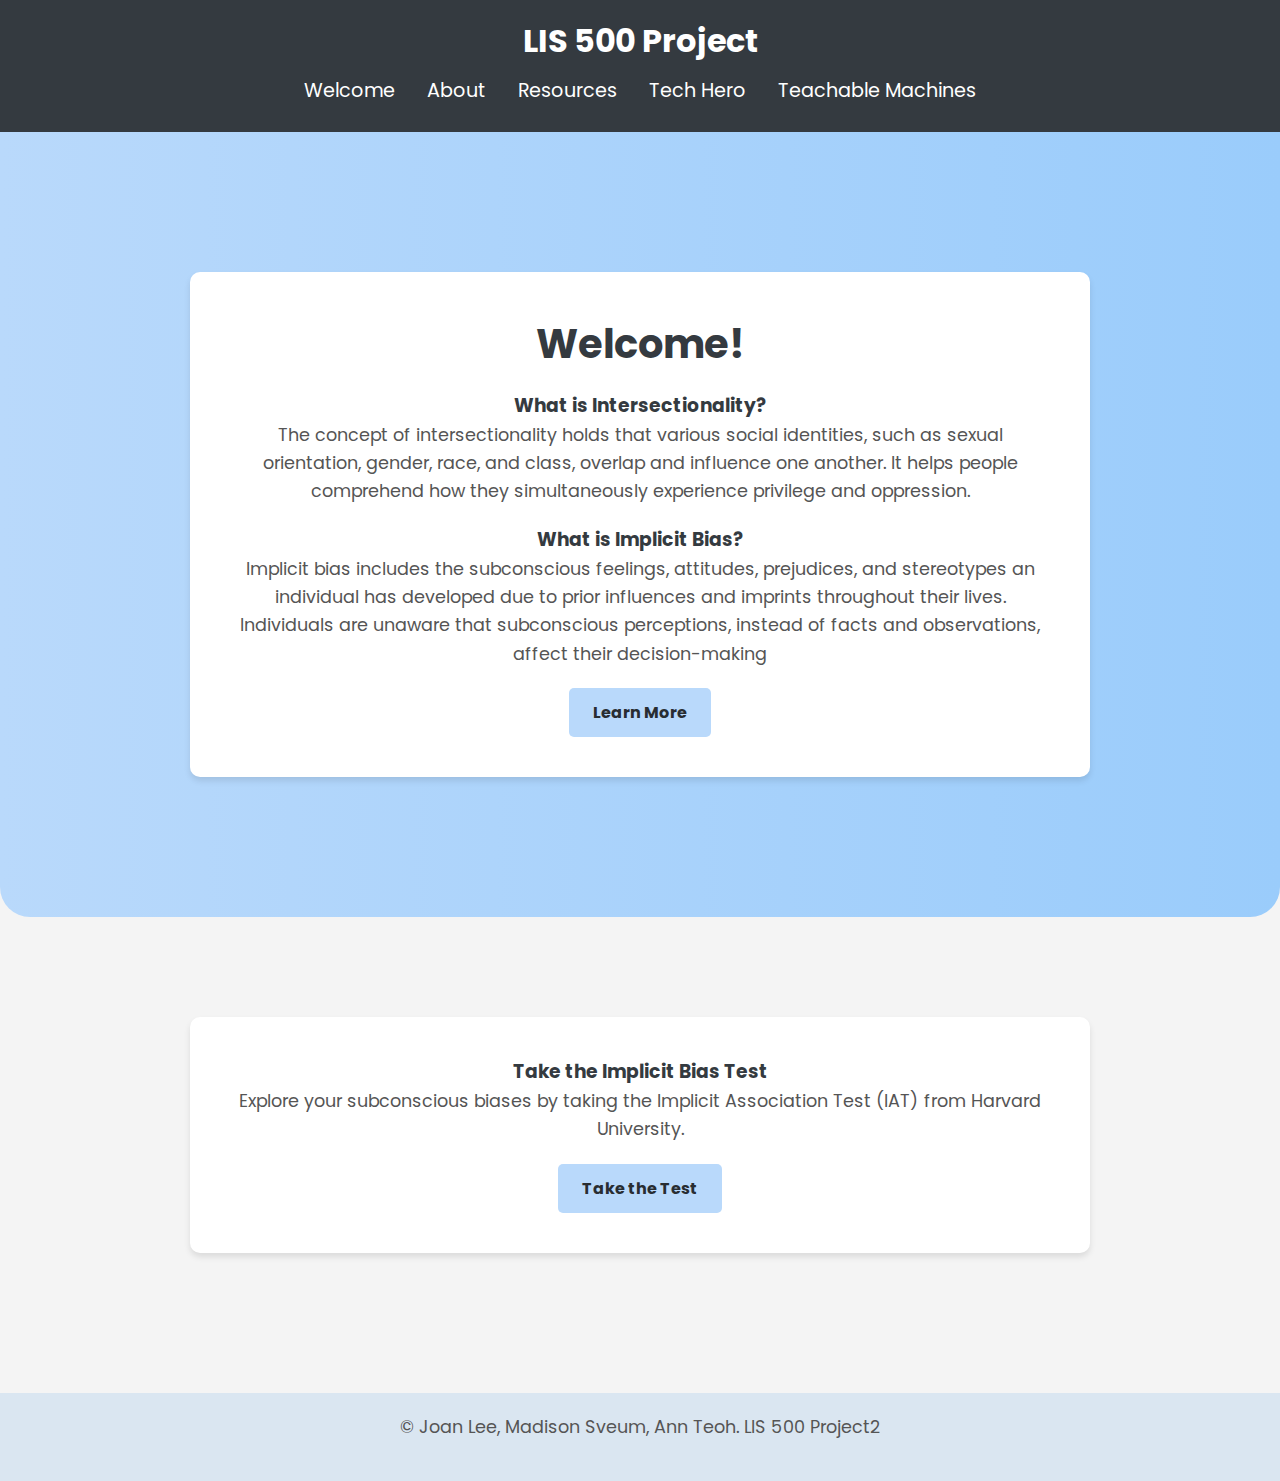
<file: index.html>
<!DOCTYPE html>
<html lang="en">
 <head>
   <meta charset="UTF-8" />
   <meta http-equiv="X-UA-Compatible" content="IE=edge" />
   <meta name="viewport" content="width=device-width, initial-scale=1.0" />
   <title>LIS500Project</title>
   <link rel="stylesheet" href="stylepage.css" />
 </head>
 <body>
   <nav>
     <div class="logo">LIS 500 Project</div>
     <ul class="nav-links">
       <li><a href="index.html">Welcome</a></li>
       <li><a href="about us.html">About</a></li>
       <li><a href="resource.html">Resources</a></li>
       <li><a href="tech hero.html">Tech Hero</a></li>
      <li><a href="teachable.html">Teachable Machines</a></li>

      </ul>
   </nav>
   </head>
  
   <!-- Splash Page -->
   <section id="home" class="splash">
     <div class="container">
       <h1>Welcome!</h1>
       <h3>What is Intersectionality?</h3>
       <p> The concept of intersectionality holds that various social identities, such as sexual orientation, gender, race, and class, overlap and influence one another.  It helps people comprehend how they simultaneously experience privilege and oppression.</p>
       <h3>What is Implicit Bias?</h3>
       <p>Implicit bias includes the subconscious feelings, attitudes, prejudices, and stereotypes an individual has developed due to prior influences and imprints throughout their lives. Individuals are unaware that subconscious perceptions, instead of facts and observations, affect their decision-making</p>
       <a href="resource.html" class="button">Learn More</a>
     </div>
   </section>

   <section id="implicit-test" class="test-section">
     <div class="container">
       <h3>Take the Implicit Bias Test</h3>
       <p>Explore your subconscious biases by taking the Implicit Association Test (IAT) from Harvard University.</p>
       <a href="https://implicit.harvard.edu/implicit/takeatest.html" class="button" target="_blank">
         Take the Test
       </a>
     </div>
   </section>

  


   <footer>
     <p>&copy; Joan Lee, Madison Sveum, Ann Teoh. LIS 500 Project2</p>
   </footer>
 </body>
</html>
</file>
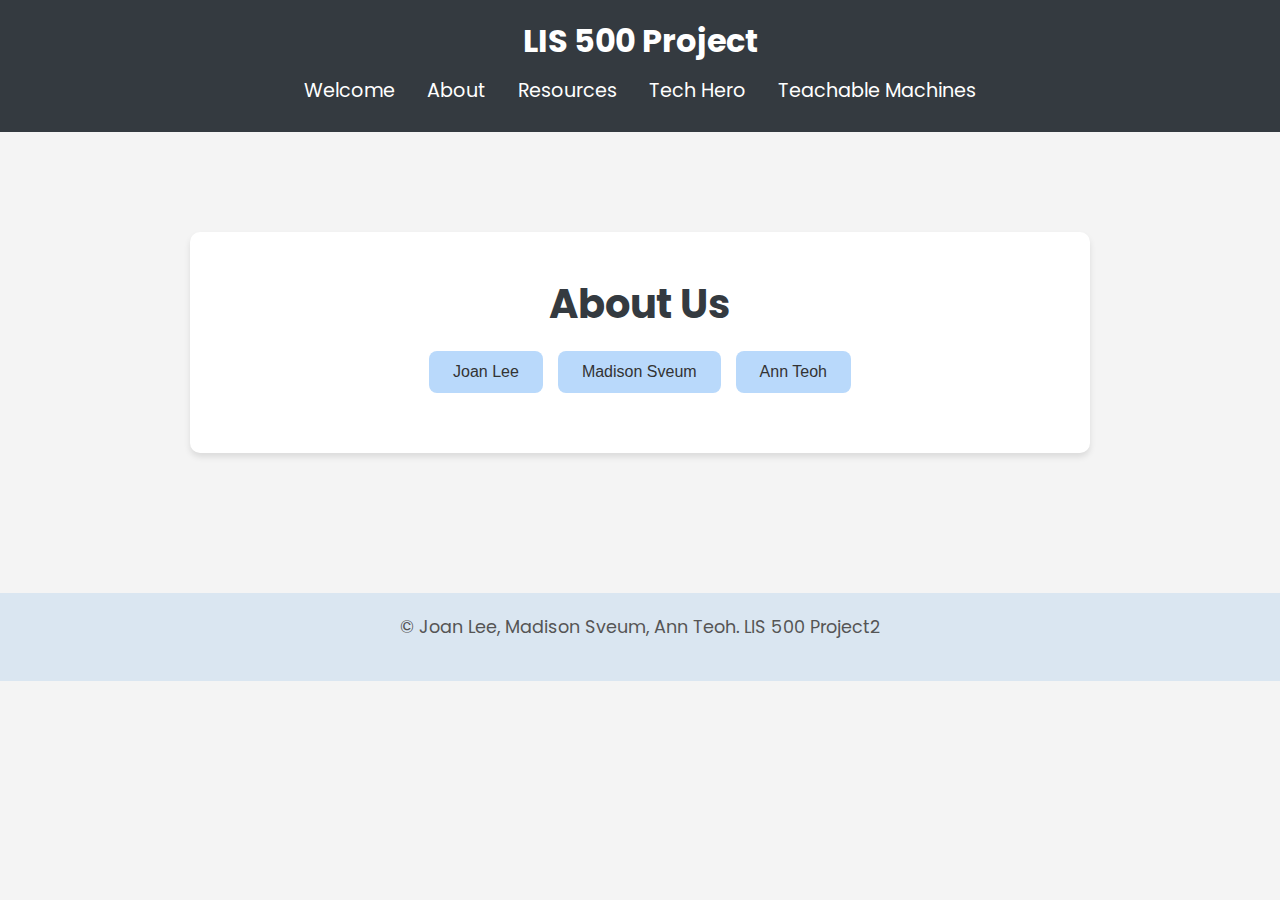
<file: about us.html>
<!DOCTYPE html>
<html lang="en">
 <head>
   <meta charset="UTF-8" />
   <meta http-equiv="X-UA-Compatible" content="IE=edge" />
   <meta name="viewport" content="width=device-width, initial-scale=1.0" />
   <title>LIS500Project</title>
   <link rel="stylesheet" href="stylepage.css" />
 </head>
 <body>
   <nav>
     <div class="logo">LIS 500 Project</div>
     <ul class="nav-links">
       <li><a href="index.html">Welcome</a></li>
       <li><a href="about us.html">About</a></li>
       <li><a href="resource.html">Resources</a></li>
       <li><a href="tech hero.html">Tech Hero</a></li>
      <li><a href="teachable.html">Teachable Machines</a></li>
      </ul>
   </nav>
   </head>

   <!-- About Me Section -->
<section id="about">
    <div class="container">
      <h2>About Us</h2>
       <div class="buttons">
        <button class="profile-btn" onclick="showDescription('joan')">Joan Lee</button>
        <button class="profile-btn" onclick="showDescription('madison')">Madison Sveum</button>
        <button class="profile-btn" onclick="showDescription('ann')">Ann Teoh</button>
      </div>
       <div id="description">
        <p id="joan" class="description">Hi, I’m Joan Lee. I am from Seoul, Korea but I have lived in multiple countries: Taiwan, and the US. I am pursuing a double major in Information Science and Communication Arts with a minor in Digital Studies at the University of Wisconsin-Madison. I’m taking this course to learn web development basics like HTML, CSS, and databases while also understanding race and discrimination in the tech industry. I want to be more aware of biases in technology and how to create inclusive digital spaces.</p>
        <p id="madison" class="description">I’m originally from Milwaukee, WI. I’m a junior studying Information Science. I’m minoring in Digital Studies, Digital Media Analytics, Sports Communication and Graphic Design. This semester in addition to LIS 500 Code and Power I’m taking LIS 472 Introduction to Web Development, LIS 640 Generative AI, JOURN 175 Digital Media Fluency, and ATM OCN 102 Climate Change.</p>
        <p id="ann" class="description">Hi, I’m Ann Teoh from Kuala Lumpur, Malaysia. I am a senior majoring in Information Science with a minor in Digital Studies at UW. I decided to take this course based on a recommendation from a friend who found it interesting. Initially, I enrolled to improve my web development skills, particularly in HTML and CSS. However, as the semester progressed, I found the course even more engaging than I expected. It not only deepens my technical skills but also connects to the ethical implications of technology—particularly how those in power influence technology and how issues of race and discrimination manifest in digital spaces. I want to become more aware of biases in technology and learn how to create more inclusive digital environments.</p>
      </div>
    </div>
  </section>
  
   <script>
    function showDescription(person) {
      document.querySelectorAll('.description').forEach(desc => desc.style.display = 'none');
      document.getElementById(person).style.display = 'block';
    }
  </script>

  
<footer>
  <p>&copy; Joan Lee, Madison Sveum, Ann Teoh. LIS 500 Project2</p>
</footer>
</body>
</html>
</file>
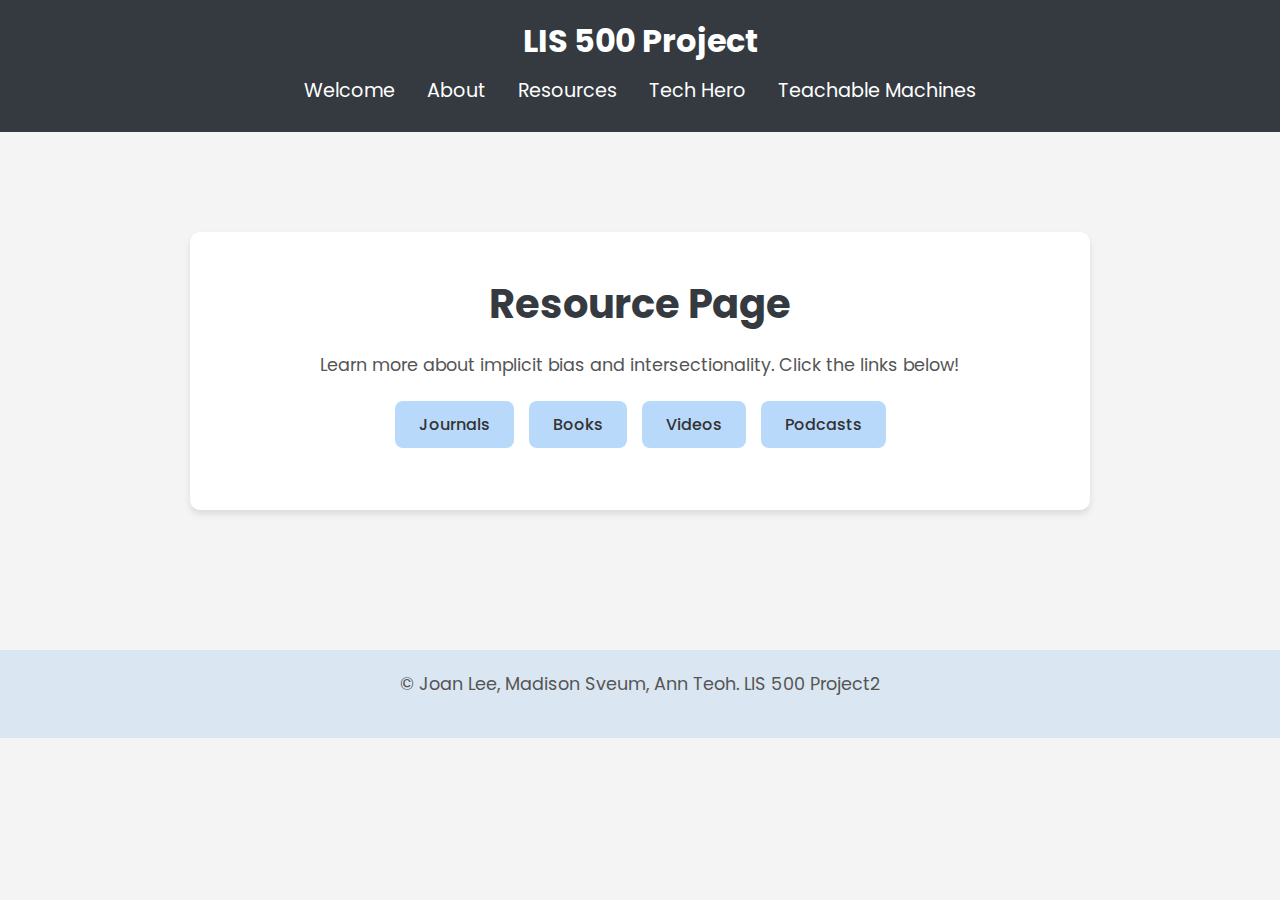
<file: resource.html>
<!DOCTYPE html>
<html lang="en">
    <head>
        <meta charset="UTF-8" />
        <meta http-equiv="X-UA-Compatible" content="IE=edge" />
        <meta name="viewport" content="width=device-width, initial-scale=1.0" />
        <title>LIS500Project</title>
        <link rel="stylesheet" href="stylepage.css" />
      </head>
      <body>
        <nav>
          <div class="logo">LIS 500 Project</div>
          <ul class="nav-links">
            <li><a href="index.html">Welcome</a></li>
            <li><a href="about us.html">About</a></li>
            <li><a href="resource.html">Resources</a></li>
            <li><a href="tech hero.html">Tech Hero</a></li>
            <li><a href="teachable.html">Teachable Machines</a></li>

           </ul>
        </nav>
    </head>

    <section id="resources">
        <div class="container">
          <h2>Resource Page</h2>
          <p>Learn more about implicit bias and intersectionality. Click the links below! </p>
          <ul class="buttons">
            <li><a href="#Journals" class="profile-btn">Journals</a></li>
            <li><a href="#Books" class="profile-btn">Books</a></li>
            <li><a href="#Videos" class="profile-btn">Videos</a></li>
            <li><a href="#Podcasts" class="profile-btn">Podcasts</a></li>
          </ul>   
        </div>
        <div class="resource" id="Journals">
        <h3>Journals</h3>
        <ul>
          <div>
          <li><a href="https://www.jstor.org/journal/jinte" target="_blank">The Journal of Intersectionality</a></li>
          <img src="images/Journal of Intersectionality.jpeg" alt="The Journal of Intersectionality">
          <p>A peer-reviewed journal featuring critical research on how race, gender, and other social categories intersect to shape systems of power, privilege, and oppression. Offering diverse perspectives and in-depth analyses, it’s an essential resource for scholars, activists, and anyone interested in social justice.</p>
          </div>
          <div>
          <li><a href="https://journals.sagepub.com/page/ejw/collections/virtual-special-issues/intersectionality" target="_blank" >Virtual Special Issue - Intersectionality</a></li>
          <img src="images/ejwa_32_1_intersectionality.webp" alt="The Europeon Journal or Woman Studies" width = 300>  
          <p>A curated collection of research articles from <em> European Journal of Women’s Studies</em>, offering key theoretical insights and empirical studies on intersectionality. This special issue provides critical perspectives on how gender, race, and other identities shape lived experiences and social structures</p>
          </div>
          <div>
          <li><a href="https://chicagounbound.uchicago.edu/cgi/viewcontent.cgi?article=1052&context=uclf" target="_blank">Demarginalizing the Intersection of Race and Sex</a></li>
          <img src="images/race and sex.png" alt="Demarginalizing the Intersection of Race and Sex">
          <p>Kimberlé Crenshaw’s seminal 1989 article introduced intersectionality, a critical framework for understanding how overlapping systems of discrimination, particularly race and gender, shape lived experiences and legal outcomes.</p>
          </div>
        </ul>
        </div>

        <div class="resource" id="Books">
        <h3>Books</h3>
        <ul>
          <div>
          <li><a href="https://scholarship.law.columbia.edu/books/255/" target="_blank">On Intersectionality : Essential Writings</a></li>
          <img src="images/on intersectionality.jpg" alt="On Intersectionality : Essential Writings" width = 300>
          <p>This definitive collection of essays by Kimberlé Crenshaw traces the development of intersectionality as a legal and social framework for analyzing overlapping forms of discrimination. A must-read for anyone exploring the roots of this transformative concept.</p>
          </div>
          <div>
          <li><a href="https://www.dukeupress.edu/intersectionality-as-critical-social-theory" target="_blank">Intersectionality as Critical Social Theory</a></li>
          <img src="images/intersectionality.webp" alt="Intersectionality as Critical Social Theory" width = 300>
          <p>In this seminal work, Patricia Hill Collins explores intersectionality as a critical framework for understanding power, identity, and social justice. A foundational text for scholars and activists examining systemic inequality.</p>
          </div>
          <div>
          <li><a href="https://www.haymarketbooks.org/books/780-freedom-is-a-constant-struggle" target="_blank">Freedom is a Constant Struggle</a></li>
          <img src="images/freedom.jpg20220624-42-bos3fg" alt="Freedom is a Constant Struggle">
          <p>" Freedom is a Constant Struggle" by Angela Davis explores global justice, feminism, and anti-racism through essays and speeches. It is useful for understanding systemic oppression and the power of collective action. Click to learn from one of today’s most influential activists..</p>
          </div>
        </ul>
        </div>
       
        <div class="resource" id="Videos">
        <h3>Videos</h3>
        <ul>
          <div>
          <li>What is Intersectionality?</li>
          <iframe
          src="https://www.youtube.com/embed/O1islM0ytkE" 
          name="iframe_a" 
          height="300px" 
          width="100%" 
          title="Iframe Example"
          allow="accelerometer; autoplay; clipboard-write; encrypted-media; gyroscope; picture-in-picture" 
          allowfullscreen>
          </iframe>
          <P>This short animated video breaks down the concept of intersectionality, showing how overlapping identities like race, gender, and class shape unique experiences of discrimination. A quick and insightful watch for anyone looking to understand the complexities of social inequality</p>
          </div>
          <div>
          <li>The Urgency of Intersectionality</li>
          <iframe
            src="https://www.youtube.com/embed/akOe5-UsQ2o" 
            name="iframe_b" 
            height="300px" 
            width="100%" 
            title="Iframe Example"
            allow="accelerometer; autoplay; clipboard-write; encrypted-media; gyroscope; picture-in-picture" 
            allowfullscreen>
          </iframe>
          <P>In this impactful TED Talk, Kimberlé Crenshaw, the scholar who coined the term "intersectionality," utilizes real-world examples to demonstrate how overlapping identities influence experiences of injustice. This is essential viewing for grasping how systemic inequality affects social movements and why intersectionality is vital for justice.</P>
          </div>
          <div>
          <li>#APeoplesJourney: African American Women and the Struggle for Equality</li> 
            <iframe
              src="https://www.youtube.com/embed/X5H80Nhmn20" 
              name="iframe_c" 
              height="300px" 
              width="100%" 
              title="Iframe Example"
              allow="accelerometer; autoplay; clipboard-write; encrypted-media; gyroscope; picture-in-picture" 
              allowfullscreen>
              </iframe>
              <p>This video highlights the pivotal role African American women have played in the fight for equality and justice. Through powerful stories and historical context, it sheds light on their contributions to social movements and the ongoing struggle for civil rights. It is a compelling watch for anyone interested in the intersection of race, gender, and activism.</p>
              </div>
        </ul>
        </div>
        
        <div class="resource" id="Podcasts">
        <h3>Podcasts</h3>
        <ul>
          <div>
          <li><a href="https://podcasts.apple.com/us/podcast/intersectionality-matters/id1441348908" target="_blank">Intersectionality Matters!</a></li>
          <img src="images/intersectionality matters.webp" alt="Intersectionality Matters!" width = 300>
          <p>Hosted by the scholar who coined the term "intersectionality," this podcast dives deep into how overlapping identities shape issues like race, gender, politics, and activism. Each episode offers insightful analysis and real-world examples, making it essential to listen to anyone committed to understanding and addressing systemic inequality</p>
          </div>
          <div>
          <li><a href="https://www.npr.org/sections/codeswitch/" target="_blank">Code Switch - Race. In Your Face</a></li> 
          <img src="images/code switch.webp" alt="Code Switch - Race. In Your Face">
          <p>This thought-provoking podcast explores race, culture, and identity in the U.S., often through an intersectional lens. With engaging storytelling and insightful analysis, "Code Switch" tackles complex issues in a way that’s both accessible and impactful. A must-listen for anyone looking to better understand the nuances of race and identity in America.</p>
          </div>
          <div>
          <li><a href="https://creators.spotify.com/pod/show/minda-harts/episodes/Intersectionality-and-Allyship-e2hska/a-a6ao6d" target="_blank">Secure the Seat</a></li> 
          <img src="images/secure the seat.jpg" alt="Code Switch - Secure the Seat">
          <p>This empowering podcast focuses on career advancement for women of color, tackling workplace challenges through the lens of intersectionality and allyship. Hosted by Minda Harts, it offers practical advice, inspiring stories, and actionable strategies for navigating professional spaces. A must-listen for women of color and allies committed to creating more inclusive workplaces.</p>
          </div>
        </ul>
        </div>
    </div>
 </section>

 
 <footer>
  <p>&copy; Joan Lee, Madison Sveum, Ann Teoh. LIS 500 Project2</p>
</footer>
</body>
</html>
</file>
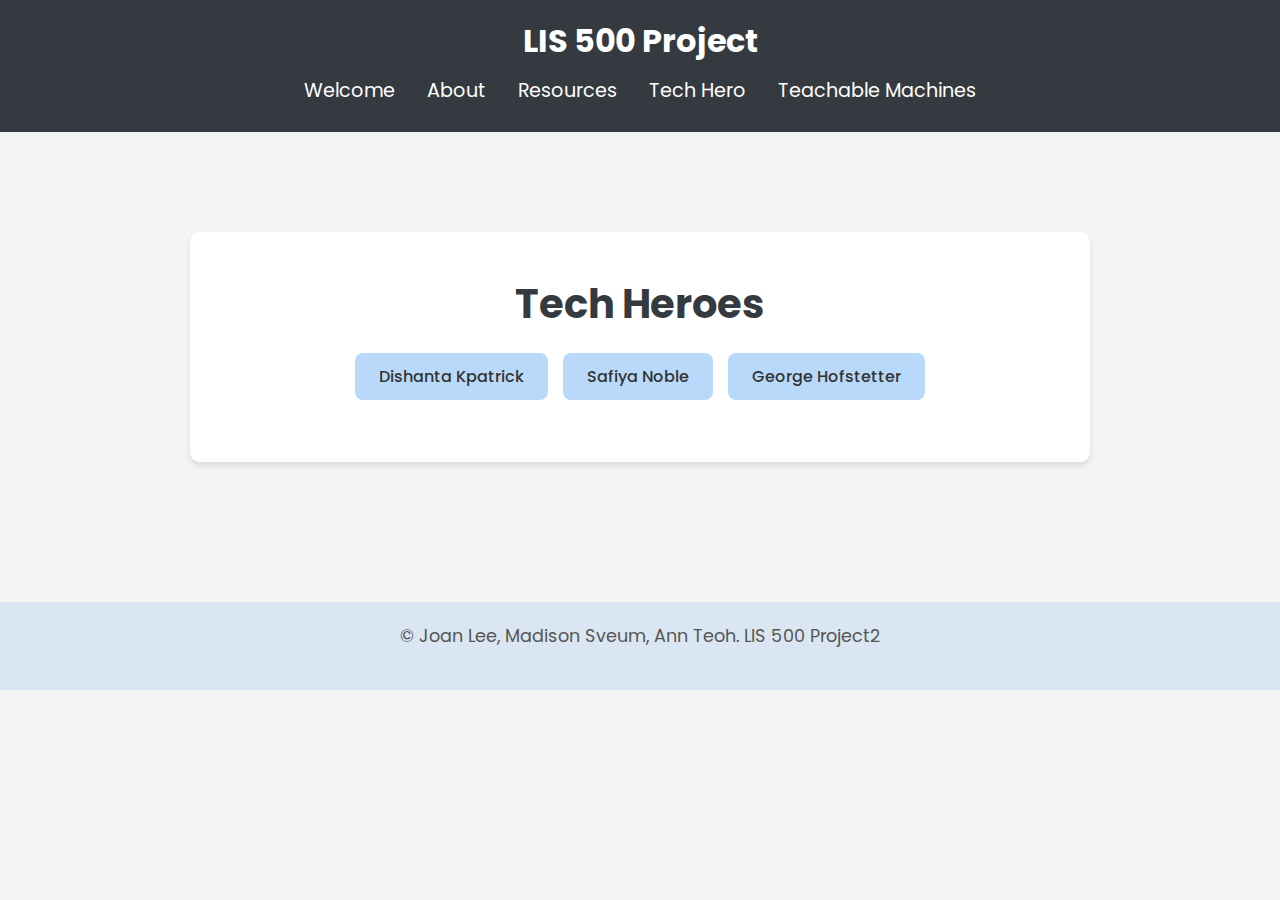
<file: tech hero.html>
<!DOCTYPE html>
<html lang="en">
    <head>
        <meta charset="UTF-8" />
        <meta http-equiv="X-UA-Compatible" content="IE=edge" />
        <meta name="viewport" content="width=device-width, initial-scale=1.0" />
        <title>LIS500Project</title>
        <link rel="stylesheet" href="stylepage.css" />
      </head>
      <body>
        <nav>
          <div class="logo">LIS 500 Project</div>
          <ul class="nav-links">
            <li><a href="#index.html">Welcome</a></li>
            <li><a href="about us.html">About</a></li>
            <li><a href="resource.html">Resources</a></li>
            <li><a href="tech hero.html">Tech Hero</a></li>
            <li><a href="teachable.html">Teachable Machines</a></li>

           </ul>
        </nav>
        </head>

    <section id="tech-hero">
     <div class="container">
      <h2>Tech Heroes</h2>
        <ul class="buttons">
          <li><a href="#Dishanta" class="profile-btn">Dishanta Kpatrick</a></li>
          <li><a href="#Safiya" class="profile-btn">Safiya Noble</a></li>
          <li><a href="#George" class="profile-btn">George Hofstetter</a></li>
        </ul>   
          <div class="profile" id="Dishanta">
            <h2>Dishanta Kpatrick</h2>
            <img src="images/dishanta.jpg" alt="Disanta Kpatrick">
            <p> Dishanta Kpatrick is a self taught coder who made her way to work at Intuit MailChimp as a front end developer. She started coding in high school through 4-H. When her teacher, Mrs. Smith noticed her potential, and encouraged her to create a website for the local 4-H program. She went to state school after highschool and started to study but ended up not liking it and entering the workforce. </p>
            <p> She was looking for a job when she came across Intuit MailChimp. They were hiring for their Tech Support team. She learned how to code HTML, JavaScript, CSS, and API. She then found that she wanted to create a career in tech, and ended up going to a full-stack web developers boot camp at Georgia Tech. Over six months, she gained the necessary skills. She began to apply for jobs but found that her certificate wasn’t enough. She went back to school for cybersecurity and is currently working on her degree. </p>
            <p> Not even a year later, an  <a href = "https://www.intuit.com/careers/programs/career-pathways/?cid=dis_pocit_clicks_us_eb-media_aw_article-dishanta%7CURM_link%7Cnone_intuit-talent"  target="_blank"> apprenticeship program </a> was started at MailChimp. Out of 50 applicants, only her and 4 others got the placement. That was her journey to engineering. She can be seen as a hero for her untraditional path to tech. Kpatrick shows others who have a non-traditional educational background that they can do it too. </p>
            <p> <a href ="https://peopleofcolorintech.com/articles/interview-dishanta-kpatricks-unique-path-from-self-taught-coder-to-front-end-engineer-at-intuit-mailchimp/"  target="_blank"> Read more about Dishanta Kpatrick’s story here. </a> </p>  
          </div>

          <div class="profile" id="Safiya">
            <h2>Safiya Noble</h2>
            <img src="images/safiya.jpeg" alt="Safiya Noble" width="300">
            <p> One of the top academics, activists, and supporters of equity in technology is Dr. Safiya Noble. She has devoted her professional life to revealing how technology perpetuates and intensifies societal injustices. She is a professor at the University of California, Los Angeles (UCLA) and co-founder of the UCLA Center for Critical Internet Inquiry (C2i2). By exposing how algorithms and digital platforms reinforce systemic biases against marginalized communities, especially Black women and people of color, her ground-breaking work dispels the idea of technical neutrality. </p>
            <p>Algorithms of Oppression: How Search Engines Reinforce Racism, written by Dr. Noble, is a landmark work in the fields of digital justice and AI ethics. She painstakingly details how Black women and other oppressed groups are disproportionately misrepresented by search engines like Google, which frequently link them to negative stereotypes. Critical discussions regarding the moral obligations of digital firms and the demand for increased accountability in the development and application of algorithms have been spurred by her research.</p>
            <p>Through her work at the UCLA Center for Critical Internet Inquiry, Dr. Noble collaborates with scholars, activists, and policymakers to address the intersection of technology, race, and gender. She advocates for a more inclusive and equitable tech industry, emphasizing the importance of centering the voices and experiences of those most affected by digital discrimination. Her efforts have influenced initiatives aimed at dismantling systemic biases in AI and ensuring that technology serves as a tool for justice rather than oppression.</p>
            <p>Dr. Noble's work is revolutionary because it connects scholarly study with practical application.  She offers practical advice for developing a more fair and just IT environment in addition to criticizing the current state of affairs.  She is a modern-day tech hero for her leadership in promoting gender, race, and class equity in the US.</p>
            <p> Learn More: </p>
            <p><a href = "https://safiyaunoble.com " target="_blank"> Website </a> </p>  
            <p><a href = "https://nyupress.org/9781479837243/algorithms-of-oppression" target="_blank"> Algorithms of Oppression (Book) </a></p>
            <p><a href = "https://gender.ucla.edu/about/projects/" target="_blank">Center for Critical Internet Inquiry</a></p> 
            <p>Algorithms of Oppression: How Search Engines Reinforce Racism</p>
            <iframe
              src="https://www.youtube.com/embed/7AHv6vUouU8"
              name="iframe_a" 
              height="300px" 
              width="100%" 
              title="Iframe Example"
              allow="accelerometer; autoplay; clipboard-write; encrypted-media; gyroscope; picture-in-picture" 
              allowfullscreen>
            </iframe>
          </div>

        <div class = "profile" id = "George">
          <h2> George Hofstetter</h2>
          <img src="images/george.jpeg" alt="George Hofstetter">
          <p> Born in 2000, George Hofstetter is an American computer programmer, tech entrepreneur, and human rights activist. At the age of 13, he participated in the Qeyno Labs Hackathon in Oakland, California, where his team developed "Connect the Dots," a social network designed to support Black students in predominantly white private schools. This early experience ignited his passion for leveraging technology to address social issues. </p>
          <p>In 2014, Hofstetter and his team created "CopStop," an app aimed at addressing police violence in Oakland. Recognizing the need for systemic change, he founded GHTech Inc. at 16, focusing on helping youth of color enter the tech industry as innovators. Through GHTech Inc., Hofstetter has developed free mobile online curricula, such as UpToCode Academy, to provide accessible tech education. </p>        
          <p>Hofstetter's dedication to social justice and technology has earned him recognition, including the Equal Justice Society's Social Justice Award. He continues to inspire and lead efforts toward a more equitable tech landscape. </p>
          <p><a href="https://www.georgehofstettertechnologies.com/" target="_blank">Learn More </a> </p>
        </div>
      </section>

      <script>
        function showDescription(person) {
          document.querySelectorAll('.description').forEach(desc => desc.style.display = 'none');
          document.getElementById(person).style.display = 'block';
        }
      </script>
    
      
   <footer>
    <p>&copy; Joan Lee, Madison Sveum, Ann Teoh. LIS 500 Project2</p>
  </footer>
</body>
</html>
</file>
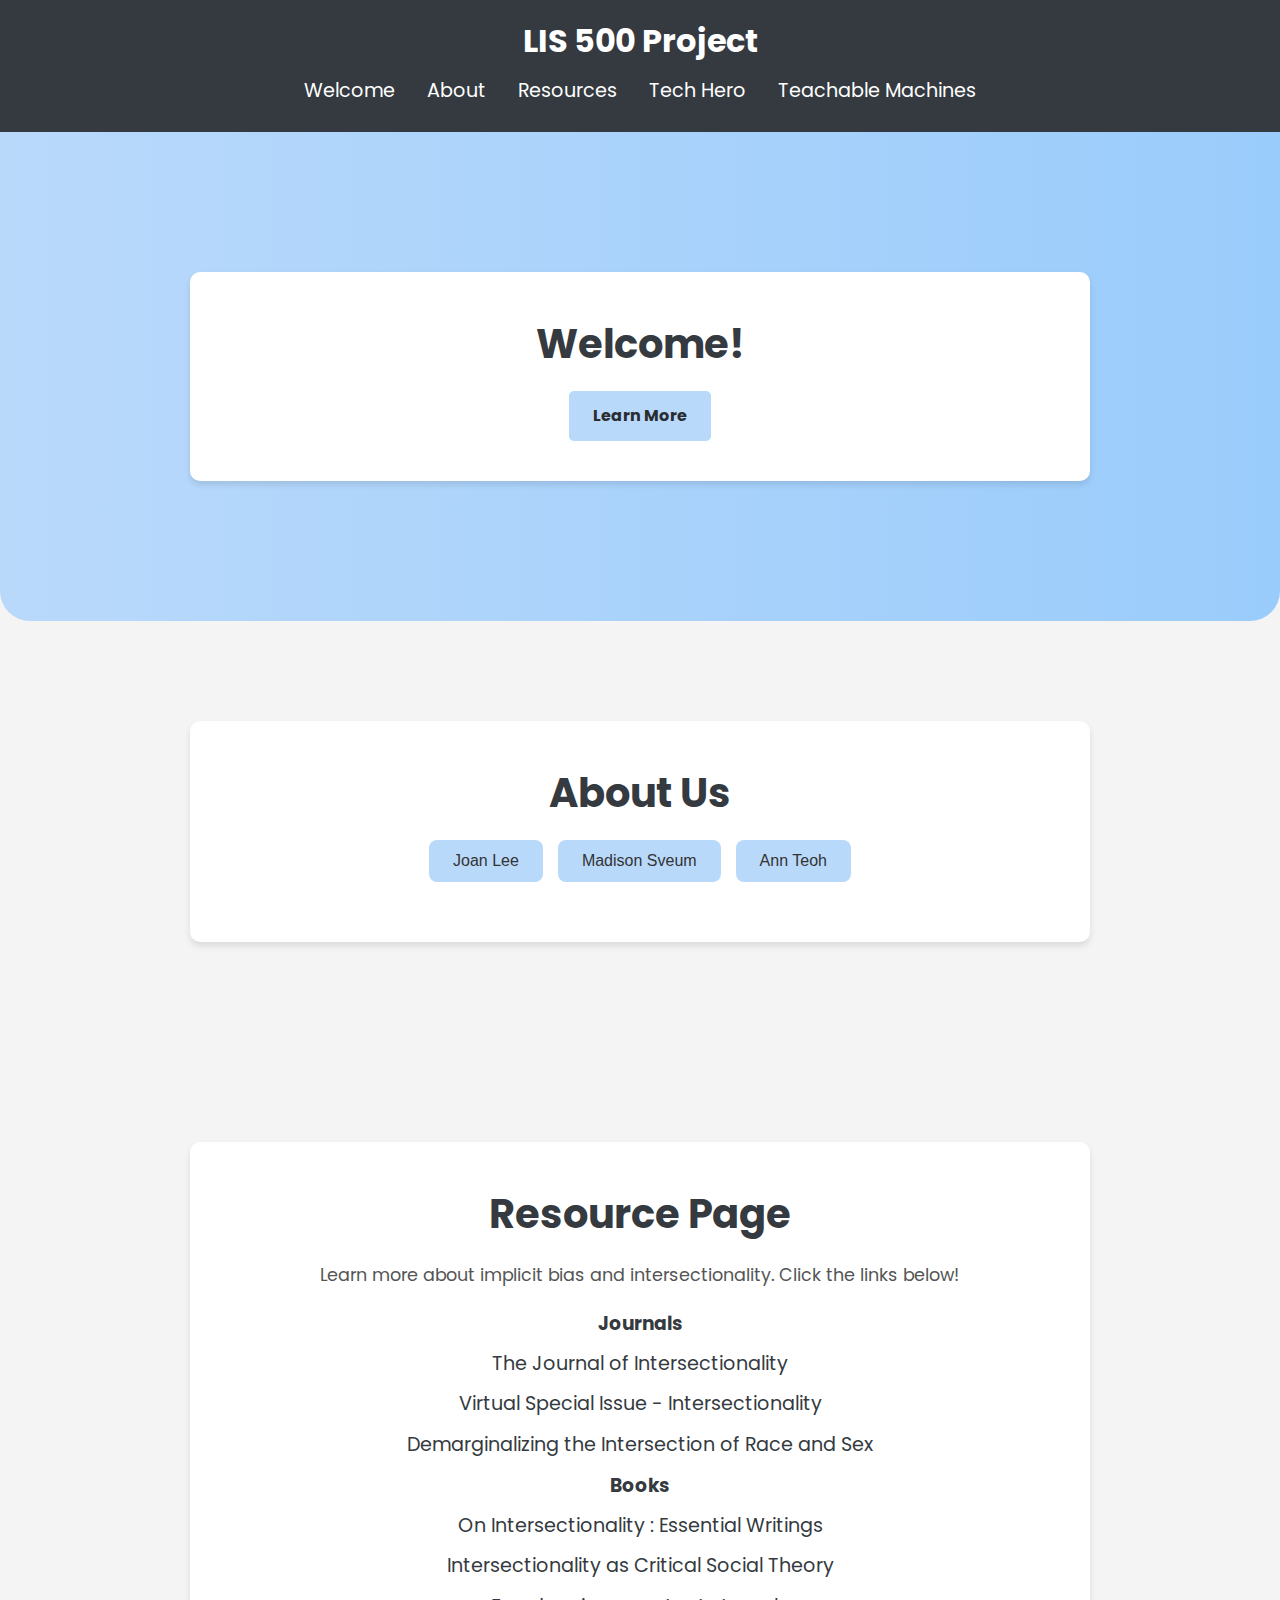
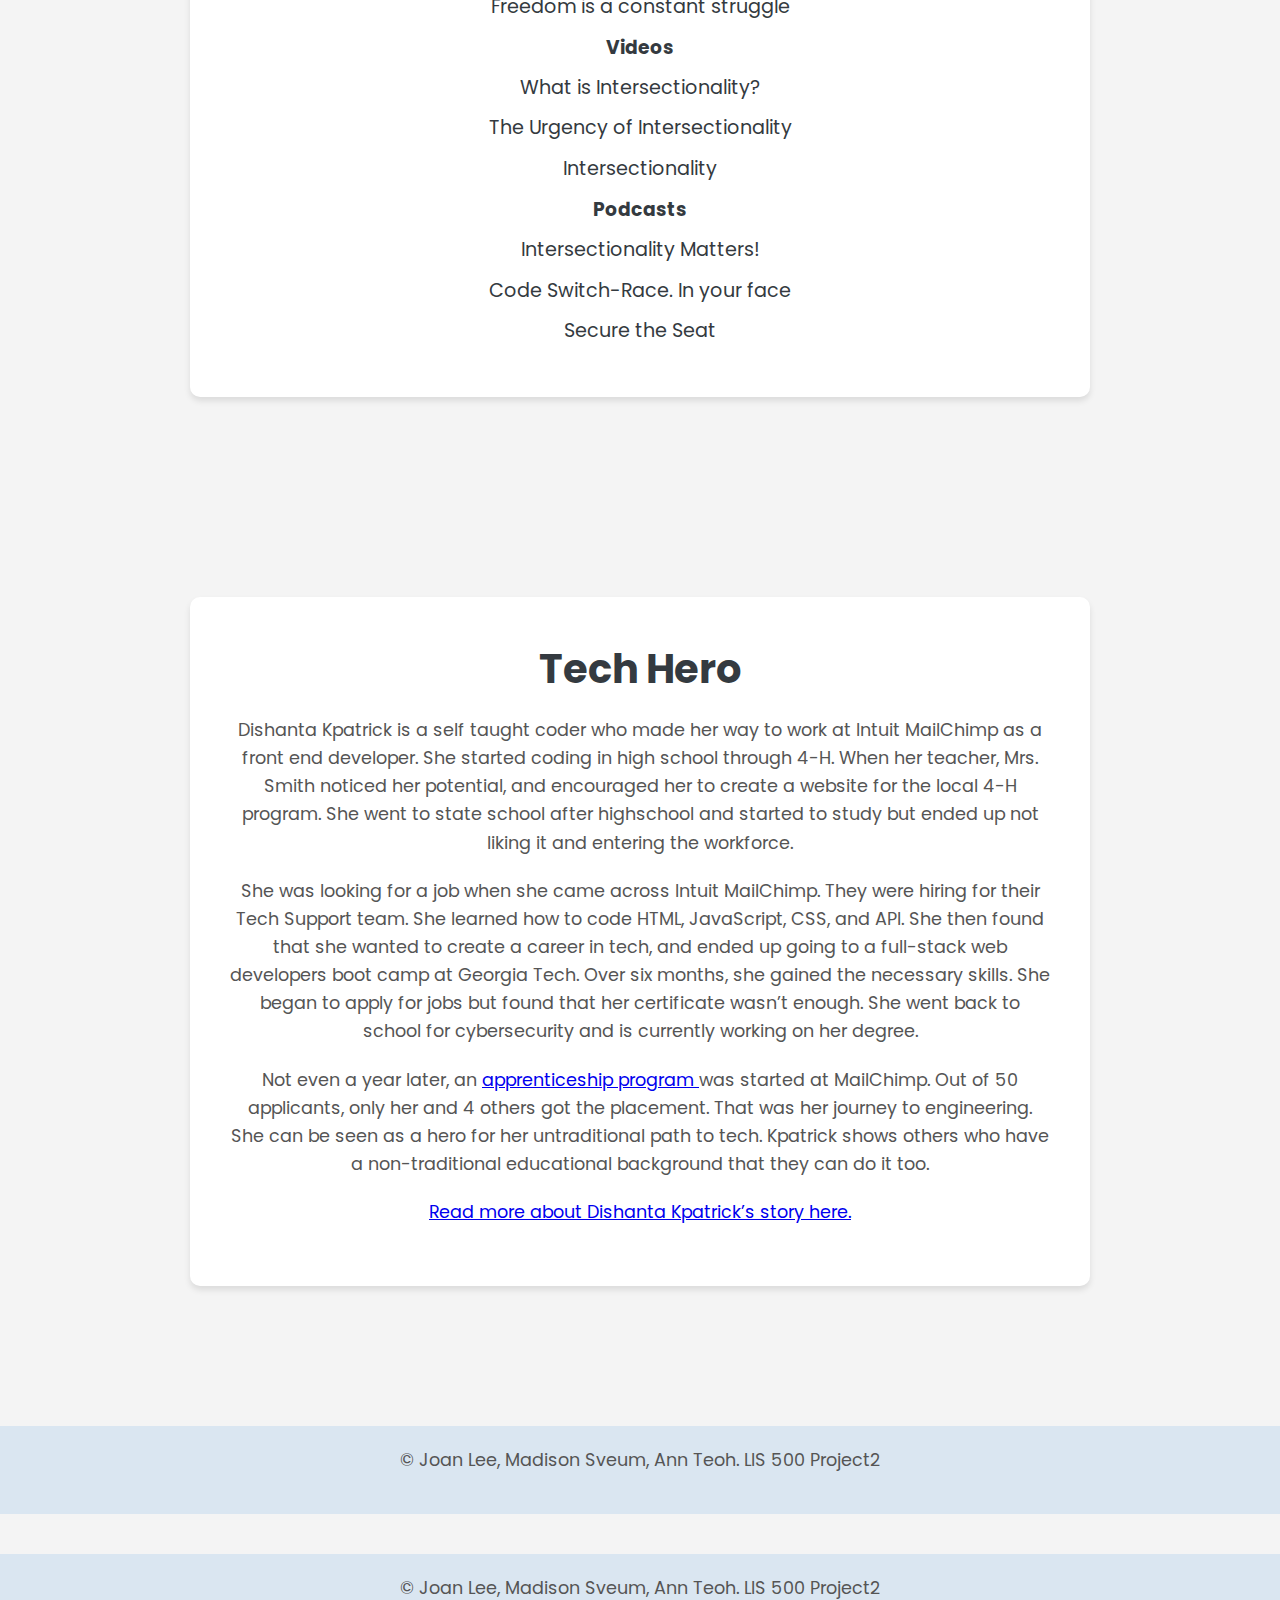
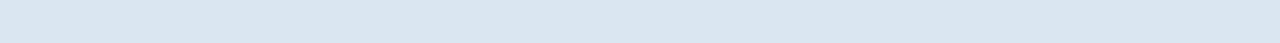
<file: website.html>
<!DOCTYPE html>
<html lang="en">
 <head>
   <meta charset="UTF-8" />
   <meta http-equiv="X-UA-Compatible" content="IE=edge" />
   <meta name="viewport" content="width=device-width, initial-scale=1.0" />
   <title>LIS500Project</title>
   <link rel="stylesheet" href="stylepage.css" />
 </head>
 <body>
   <nav>
     <div class="logo">LIS 500 Project</div>
     <ul class="nav-links">
       <li><a href="#ndex.html">Welcome</a></li>
       <li><a href="#about">About</a></li>
       <li><a href="#resources">Resources</a></li>
       <li><a href="#tech-hero">Tech Hero</a></li>
       <li><a href="teachable.html">Teachable Machines</a></li>
      </ul>
   </nav>
  
   <!-- Splash Page -->
   <section id="home" class="splash">
     <div class="container">
       <h1>Welcome!</h1>
       <a href="#about" class="button">Learn More</a>
     </div>
   </section>




<!-- About Me Section -->
<section id="about">
   <div class="container">
     <h2>About Us</h2>
      <div class="buttons">
       <button class="profile-btn" onclick="showDescription('joan')">Joan Lee</button>
       <button class="profile-btn" onclick="showDescription('madison')">Madison Sveum</button>
       <button class="profile-btn" onclick="showDescription('ann')">Ann Teoh</button>
     </div>
      <div id="description">
       <p id="joan" class="description">Hi, I’m Joan Lee. I am from Seoul, Korea but I have lived in multiple countries: Taiwan, and the US. I am pursuing a double major in Information Science and Communication Arts with a minor in Digital Studies at the University of Wisconsin-Madison.</p>
       <p id="madison" class="description">I’m originally from Milwaukee, WI. I’m a junior studying Information Science. I’m minoring in Digital Studies, Digital Media Analytics, Sports Communication and Graphic Design. This semester in addition to LIS 500 Code and Power I’m taking LIS 472 Introduction to Web Development, LIS 640 Generative AI, JOURN 175 Digital Media Fluency, and ATM OCN 102 Climate Change.</p>
       <p id="ann" class="description">Hi, I’m Ann Teoh. I am from Kuala Lumpur Malaysia I am senior in Information Science with a minor in Digital Studies at UW.
       </p>
     </div>
   </div>
 </section>
 
  <script>
   function showDescription(person) {
     document.querySelectorAll('.description').forEach(desc => desc.style.display = 'none');
     document.getElementById(person).style.display = 'block';
   }
 </script>






   <!-- Resources Page (Implicit Bias) -->
   <section id="resources">
     <div class="container">
       <h2>Resource Page</h2>
       <p>Learn more about implicit bias and intersectionality. Click the links below! </p>


     <h3>Journals</h3>
       <ul>
         <li><a href="https://www.jstor.org/journal/jinte">The Journal of Intersectionality</a></li>
         <li><a href="Virtual Special Issue - Intersectionality">Virtual Special Issue - Intersectionality</a></li>
         <li><a href="https://chicagounbound.uchicago.edu/cgi/viewcontent.cgi?article=1052&context=uclf">Demarginalizing the Intersection of Race and Sex</a></li>


         <h3>Books</h3>


         <li><a href="https://scholarship.law.columbia.edu/books/255/">On Intersectionality : Essential Writings</a></li>
         <li><a href="https://www.dukeupress.edu/intersectionality-as-critical-social-theory">Intersectionality as Critical Social Theory</a></li>
         <li><a href="https://www.haymarketbooks.org/books/780-freedom-is-a-constant-struggle">Freedom is a constant struggle</a></li>
        
         <h3>Videos</h3>


         <li><a href="https://www.youtube.com/watch?v=O1islM0ytkE">What is Intersectionality?</a></li>
         <li><a href="https://youtu.be/akOe5-UsQ2o?si=DLD1gXfG9l3qm7oB">The Urgency of Intersectionality</a></li>
         <li><a href="https://www.khanacademy.org/test-prep/mcat/social-inequality/social-class/v/intersectionalityB">Intersectionality</a></li>


         <h3>Podcasts</h3>


         <li><a href="https://podcasts.apple.com/us/podcast/intersectionality-matters/id1441348908">Intersectionality Matters!</a></li>
         <li><a href="https://www.npr.org/sections/codeswitch/">Code Switch-Race. In your face</a></li>
         <li><a href="https://creators.spotify.com/pod/show/minda-harts/episodes/Intersectionality-and-Allyship-e2hska/a-a6ao6d">Secure the Seat</a></li>


       </ul>
     </div>
   </section>


   <!-- Tech Hero Section -->
   <section id="tech-hero">
     <div class="container">
       <h2>Tech Hero</h2>
       <p> Dishanta Kpatrick is a self taught coder who made her way to work at Intuit MailChimp as a front end developer. She started coding in high school through 4-H. When her teacher, Mrs. Smith noticed her potential, and encouraged her to create a website for the local 4-H program. She went to state school after highschool and started to study but ended up not liking it and entering the workforce. 
	   <p> She was looking for a job when she came across Intuit MailChimp. They were hiring for their Tech Support team. She learned how to code HTML, JavaScript, CSS, and API. She then found that she wanted to create a career in tech, and ended up going to a full-stack web developers boot camp at Georgia Tech. Over six months, she gained the necessary skills. She began to apply for jobs but found that her certificate wasn’t enough. She went back to school for cybersecurity and is currently working on her degree.
	   <p> Not even a year later, an  <a href = "https://www.intuit.com/careers/programs/career-pathways/?cid=dis_pocit_clicks_us_eb-media_aw_article-dishanta%7CURM_link%7Cnone_intuit-talent"> apprenticeship program </a> was started at MailChimp. Out of 50 applicants, only her and 4 others got the placement. That was her journey to engineering. She can be seen as a hero for her untraditional path to tech. Kpatrick shows others who have a non-traditional educational background that they can do it too. 
	   <p> <a href ="https://peopleofcolorintech.com/articles/interview-dishanta-kpatricks-unique-path-from-self-taught-coder-to-front-end-engineer-at-intuit-mailchimp/"> Read more about Dishanta Kpatrick’s story here. </a> </p>
</p>
     </div>
   </section>




   <footer>
     <p>&copy; Joan Lee, Madison Sveum, Ann Teoh. LIS 500 Project2</p>
   </footer>
 </body>
</html>


<footer>
  <p>&copy; Joan Lee, Madison Sveum, Ann Teoh. LIS 500 Project2</p>
</footer>
</body>
</html>
</file>
<file: stylepage.css>
@import url("https://fonts.googleapis.com/css2?family=Poppins:wght@300;400;500;600&display=swap");


* {
   margin: 0;
   padding: 0;
   box-sizing: border-box;
}


body {
   font-family: "Poppins", sans-serif;
   background-color: #f4f4f4;
   color: #333;
   line-height: 1.6;
}


html {
   scroll-behavior: smooth;
}


nav {
   background-color: #343a40;
   padding: 15px;
   text-align: center;
}


.nav-links {
   display: flex;
   justify-content: center;
   gap: 2rem;
   list-style: none;
   font-size: 1.2rem;
}


.nav-links a {
   color: white;
   text-decoration: none;
   transition: color 0.3s;
}


.nav-links a:hover {
   color: #ffdd57;
   text-decoration: underline;
}


.logo {
   font-size: 2rem;
   color: white;
   font-weight: bold;
   text-align: center;
}


.container {
   max-width: 900px;
   margin: 40px auto;
   padding: 40px;
   background-color: white;
   box-shadow: 0px 4px 6px rgba(0, 0, 0, 0.1);
   border-radius: 10px;
   text-align: center;
}


h1, h2 {
   font-size: 2.5rem;
   color: #343a40;
   margin-bottom: 15px;
}

h3 {
   color: #343a40;
}

p {
   font-size: 1.1rem;
   color: rgb(85, 85, 85);
   line-height: 1.6;
   margin-bottom: 20px;
}


.button {
   display: inline-block;
   background-color: #b9d9fb;
   color: rgb(40, 45, 50);
   padding: 12px 24px;
   border-radius: 5px;
   text-decoration: none;
   font-weight: bold;
   transition: background-color 0.3s;
}


.button:hover {
   background-color: #b9d9fb;
}


/* Sections */
section {
   padding: 60px 20px;
   text-align: center;
}


.splash {
   background: linear-gradient(to right, #b9d9fb, #9accfb);
   color: white;
   padding: 100px 20px;
   border-radius: 0 0 30px 30px;
}


ul {

  list-style: none;
   padding: 0;
}


ul li {
   margin: 10px 0;
   font-size: 1.2rem;
}


ul li a {
   color: #343a40;
   text-decoration: none;
   /* font-weight: bold; */
}


ul li a:hover {
   text-decoration: underline;
}


footer {
   background-color: #dae6f1;
   color: ADD8E6;
   text-align: center;
   padding: 20px;
   margin-top: 40px;
   font-size: 1rem;
}




/* Centered Buttons */
.buttons {
   margin-bottom: 20px;
   display: flex;
   justify-content: center;
   gap: 15px;
}


/* Baby Blue Buttons */
.profile-btn {
   background-color: #b9d9fb; /* Baby blue */
   border: none;
   color: #333; /* Dark gray for contrast */
   padding: 12px 24px;
   font-size: 16px;
   font-weight: 500;
   border-radius: 8px;
   cursor: pointer;
   transition: background-color 0.3s ease, transform 0.2s ease;
}


.profile-btn:hover {
   background-color: #9ac7db; /* Slightly darker baby blue */
   transform: scale(1.05);
}


.profile-btn:active {
   transform: scale(0.95);
}


/* Description Box */
.description {
   font-size: 16px;
   line-height: 1.6;
   padding: 15px;
   background: #f0f8ff; /* Very light baby blue background */
   border-left: 5px solid #ADD8E6; /* Baby blue border */
   border-radius: 5px;
   max-width: 600px;
   margin: 20px auto;
   display: none;
}

.description.active {
   display: block;
 }

 /* Style buttons  starts from here*/
 /* Hide all profiles by default */
 .profile {
   font-size: 16px;
   line-height: 1.6;
   padding: 15px;
   background: #f0f8ff; /* Very light baby blue background */
   border-left: 5px solid #ADD8E6; /* Baby blue border */
   border-radius: 5px;
   max-width: 600px;
   margin: 20px auto;
   display: none;
 }
 
 /* Show profile when linked */
 .profile:target {
   display: block;
 }
 
 .resource {
   font-size: 16px;
   line-height: 1.6;
   padding: 15px;
   background: #f0f8ff; /* Very light baby blue background */
   border-left: 5px solid #ADD8E6; /* Baby blue border */
   border-radius: 5px;
   max-width: 600px;
   margin: 20px auto;
   display: none;
 }
 
 /* Show profile when linked */
 .resource:target {
   display: block;
 }
 
 img 
 {
   max-width: 100%;
   height: auto;
   display: block;
   margin: 10px auto;
   border-radius: 5px;
 }


.reflection-grid {
  display: flex;
  flex-wrap: wrap;
  justify-content: center;
  gap: 30px;
  margin-top: 30px;
}

.reflection-box {
  flex: 1 1 250px;
  max-width: 300px;
  background-color: white;
  padding: 20px;
  border-radius: 10px;
  box-shadow: 0 4px 6px rgba(0,0,0,0.1);
  text-align: left;
}

.introduction {
  display: flex;
  justify-content: center;
  padding: 60px 20px;
  background-color: #f5f7fa;
}

.intro-container {
  max-width: 800px;
  background: white;
  padding: 40px;
  border-radius: 16px;
  box-shadow: 0 4px 16px rgba(0,0,0,0.1);
}

.intro-container h2 {
  text-align: center;
  font-size: 2em;
  margin-bottom: 25px;
  color: #2c3e50;
}

.intro-container p {
  font-size: 1.1em;
  line-height: 1.7;
  color: #333;
  margin-bottom: 20px;
}
</file>
